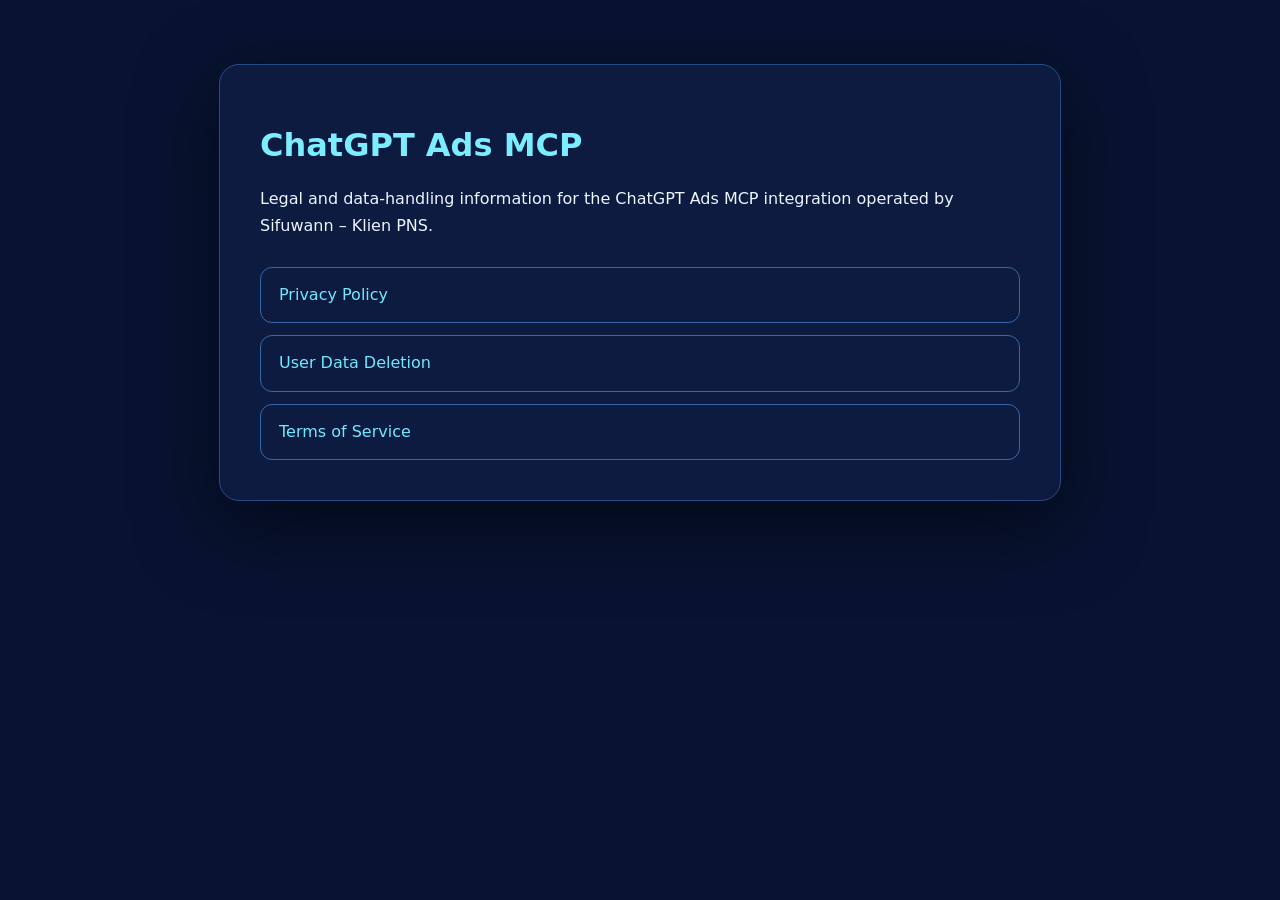
<file: index.html>
<!doctype html>
<html lang="en">
<head>
  <meta charset="utf-8">
  <meta name="viewport" content="width=device-width, initial-scale=1">
  <title>ChatGPT Ads MCP — Legal Information</title>
  <link rel="stylesheet" href="styles.css">
</head>
<body>
  <main>
    <h1>ChatGPT Ads MCP</h1>
    <p>Legal and data-handling information for the ChatGPT Ads MCP integration operated by Sifuwann – Klien PNS.</p>
    <nav>
      <a href="privacy.html">Privacy Policy</a>
      <a href="data-deletion.html">User Data Deletion</a>
      <a href="terms.html">Terms of Service</a>
    </nav>
  </main>
</body>
</html>
</file>
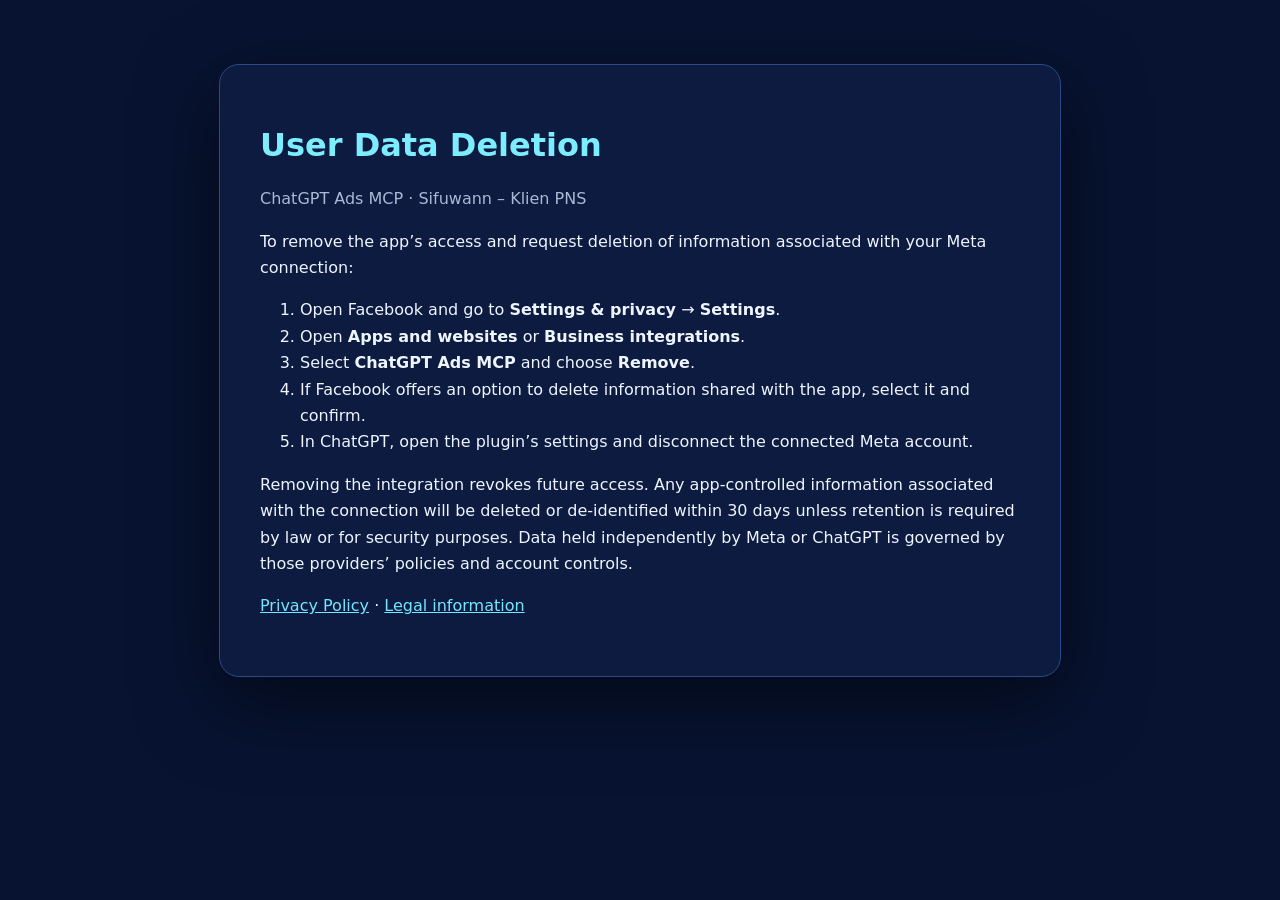
<file: data-deletion.html>
<!doctype html>
<html lang="en">
<head>
  <meta charset="utf-8">
  <meta name="viewport" content="width=device-width, initial-scale=1">
  <title>User Data Deletion — ChatGPT Ads MCP</title>
  <link rel="stylesheet" href="styles.css">
</head>
<body>
  <main>
    <h1>User Data Deletion</h1>
    <p class="meta">ChatGPT Ads MCP · Sifuwann – Klien PNS</p>
    <p>To remove the app’s access and request deletion of information associated with your Meta connection:</p>
    <ol>
      <li>Open Facebook and go to <strong>Settings &amp; privacy</strong> → <strong>Settings</strong>.</li>
      <li>Open <strong>Apps and websites</strong> or <strong>Business integrations</strong>.</li>
      <li>Select <strong>ChatGPT Ads MCP</strong> and choose <strong>Remove</strong>.</li>
      <li>If Facebook offers an option to delete information shared with the app, select it and confirm.</li>
      <li>In ChatGPT, open the plugin’s settings and disconnect the connected Meta account.</li>
    </ol>
    <p>Removing the integration revokes future access. Any app-controlled information associated with the connection will be deleted or de-identified within 30 days unless retention is required by law or for security purposes. Data held independently by Meta or ChatGPT is governed by those providers’ policies and account controls.</p>
    <p><a href="privacy.html">Privacy Policy</a> · <a href="index.html">Legal information</a></p>
  </main>
</body>
</html>
</file>
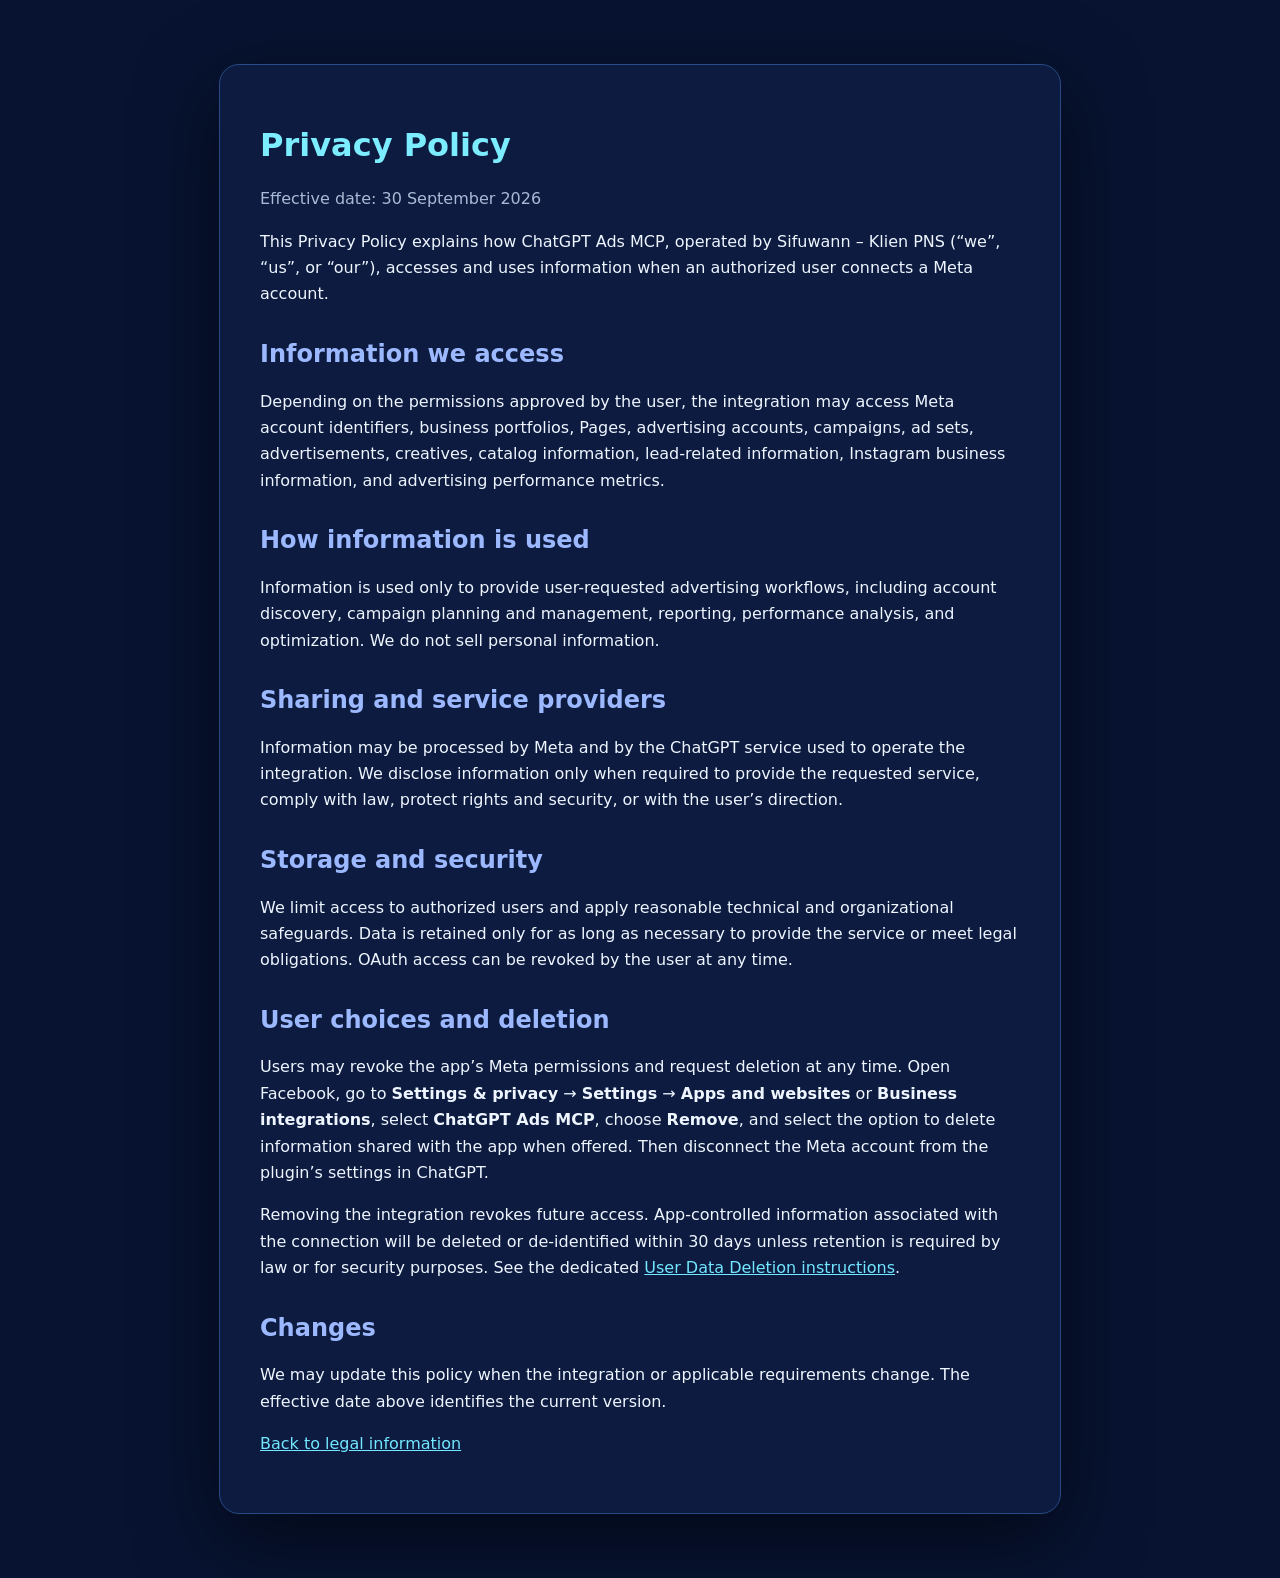
<file: privacy.html>
<!doctype html>
<html lang="en">
<head>
  <meta charset="utf-8">
  <meta name="viewport" content="width=device-width, initial-scale=1">
  <title>Privacy Policy — ChatGPT Ads MCP</title>
  <link rel="stylesheet" href="styles.css">
</head>
<body>
  <main>
    <h1>Privacy Policy</h1>
    <p class="meta">Effective date: 30 September 2026</p>
    <p>This Privacy Policy explains how ChatGPT Ads MCP, operated by Sifuwann – Klien PNS (“we”, “us”, or “our”), accesses and uses information when an authorized user connects a Meta account.</p>

    <h2>Information we access</h2>
    <p>Depending on the permissions approved by the user, the integration may access Meta account identifiers, business portfolios, Pages, advertising accounts, campaigns, ad sets, advertisements, creatives, catalog information, lead-related information, Instagram business information, and advertising performance metrics.</p>

    <h2>How information is used</h2>
    <p>Information is used only to provide user-requested advertising workflows, including account discovery, campaign planning and management, reporting, performance analysis, and optimization. We do not sell personal information.</p>

    <h2>Sharing and service providers</h2>
    <p>Information may be processed by Meta and by the ChatGPT service used to operate the integration. We disclose information only when required to provide the requested service, comply with law, protect rights and security, or with the user’s direction.</p>

    <h2>Storage and security</h2>
    <p>We limit access to authorized users and apply reasonable technical and organizational safeguards. Data is retained only for as long as necessary to provide the service or meet legal obligations. OAuth access can be revoked by the user at any time.</p>

    <h2>User choices and deletion</h2>
    <p>Users may revoke the app’s Meta permissions and request deletion at any time. Open Facebook, go to <strong>Settings &amp; privacy</strong> → <strong>Settings</strong> → <strong>Apps and websites</strong> or <strong>Business integrations</strong>, select <strong>ChatGPT Ads MCP</strong>, choose <strong>Remove</strong>, and select the option to delete information shared with the app when offered. Then disconnect the Meta account from the plugin’s settings in ChatGPT.</p>
    <p>Removing the integration revokes future access. App-controlled information associated with the connection will be deleted or de-identified within 30 days unless retention is required by law or for security purposes. See the dedicated <a href="data-deletion.html">User Data Deletion instructions</a>.</p>

    <h2>Changes</h2>
    <p>We may update this policy when the integration or applicable requirements change. The effective date above identifies the current version.</p>

    <p><a href="index.html">Back to legal information</a></p>
  </main>
</body>
</html>
</file>
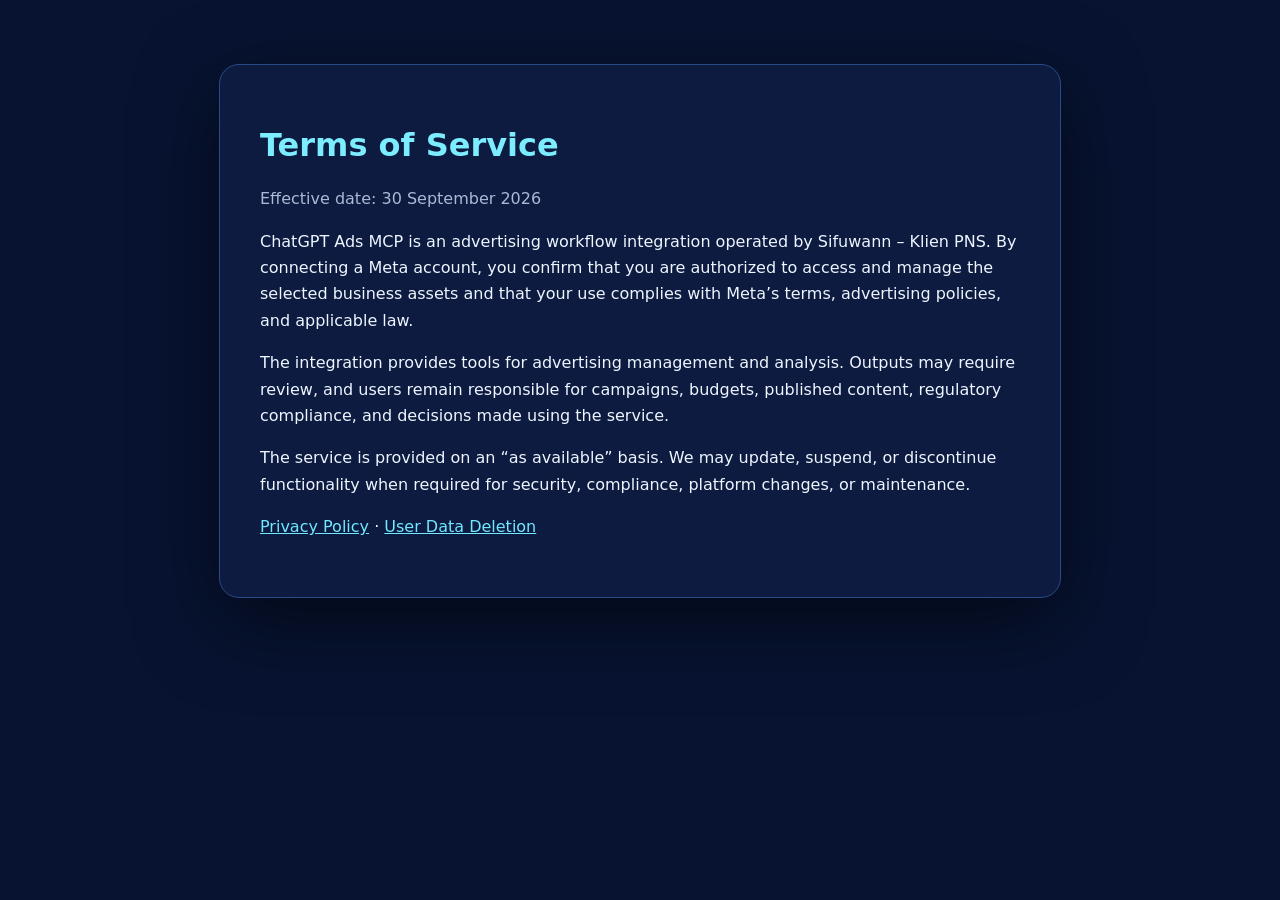
<file: terms.html>
<!doctype html>
<html lang="en">
<head>
  <meta charset="utf-8">
  <meta name="viewport" content="width=device-width, initial-scale=1">
  <title>Terms of Service — ChatGPT Ads MCP</title>
  <link rel="stylesheet" href="styles.css">
</head>
<body>
  <main>
    <h1>Terms of Service</h1>
    <p class="meta">Effective date: 30 September 2026</p>
    <p>ChatGPT Ads MCP is an advertising workflow integration operated by Sifuwann – Klien PNS. By connecting a Meta account, you confirm that you are authorized to access and manage the selected business assets and that your use complies with Meta’s terms, advertising policies, and applicable law.</p>
    <p>The integration provides tools for advertising management and analysis. Outputs may require review, and users remain responsible for campaigns, budgets, published content, regulatory compliance, and decisions made using the service.</p>
    <p>The service is provided on an “as available” basis. We may update, suspend, or discontinue functionality when required for security, compliance, platform changes, or maintenance.</p>
    <p><a href="privacy.html">Privacy Policy</a> · <a href="data-deletion.html">User Data Deletion</a></p>
  </main>
</body>
</html>
</file>
<file: styles.css>
:root {
  color-scheme: light dark;
  font-family: Inter, ui-sans-serif, system-ui, -apple-system, BlinkMacSystemFont, "Segoe UI", sans-serif;
  line-height: 1.65;
}

body {
  margin: 0;
  background: #071331;
  color: #eef5ff;
}

main {
  width: min(760px, calc(100% - 40px));
  margin: 64px auto;
  padding: 40px;
  border: 1px solid #284b87;
  border-radius: 20px;
  background: #0c1b3f;
  box-shadow: 0 24px 80px #0008;
}

h1, h2 { line-height: 1.2; }
h1 { color: #7cecff; }
h2 { margin-top: 2rem; color: #9cb8ff; }
a { color: #72e7ff; }
nav { display: grid; gap: 12px; margin-top: 28px; }
nav a { padding: 14px 18px; border: 1px solid #3868aa; border-radius: 12px; text-decoration: none; }
.meta { color: #a9bad6; }

@media (max-width: 600px) {
  main { margin: 20px auto; padding: 24px; }
}
</file>
